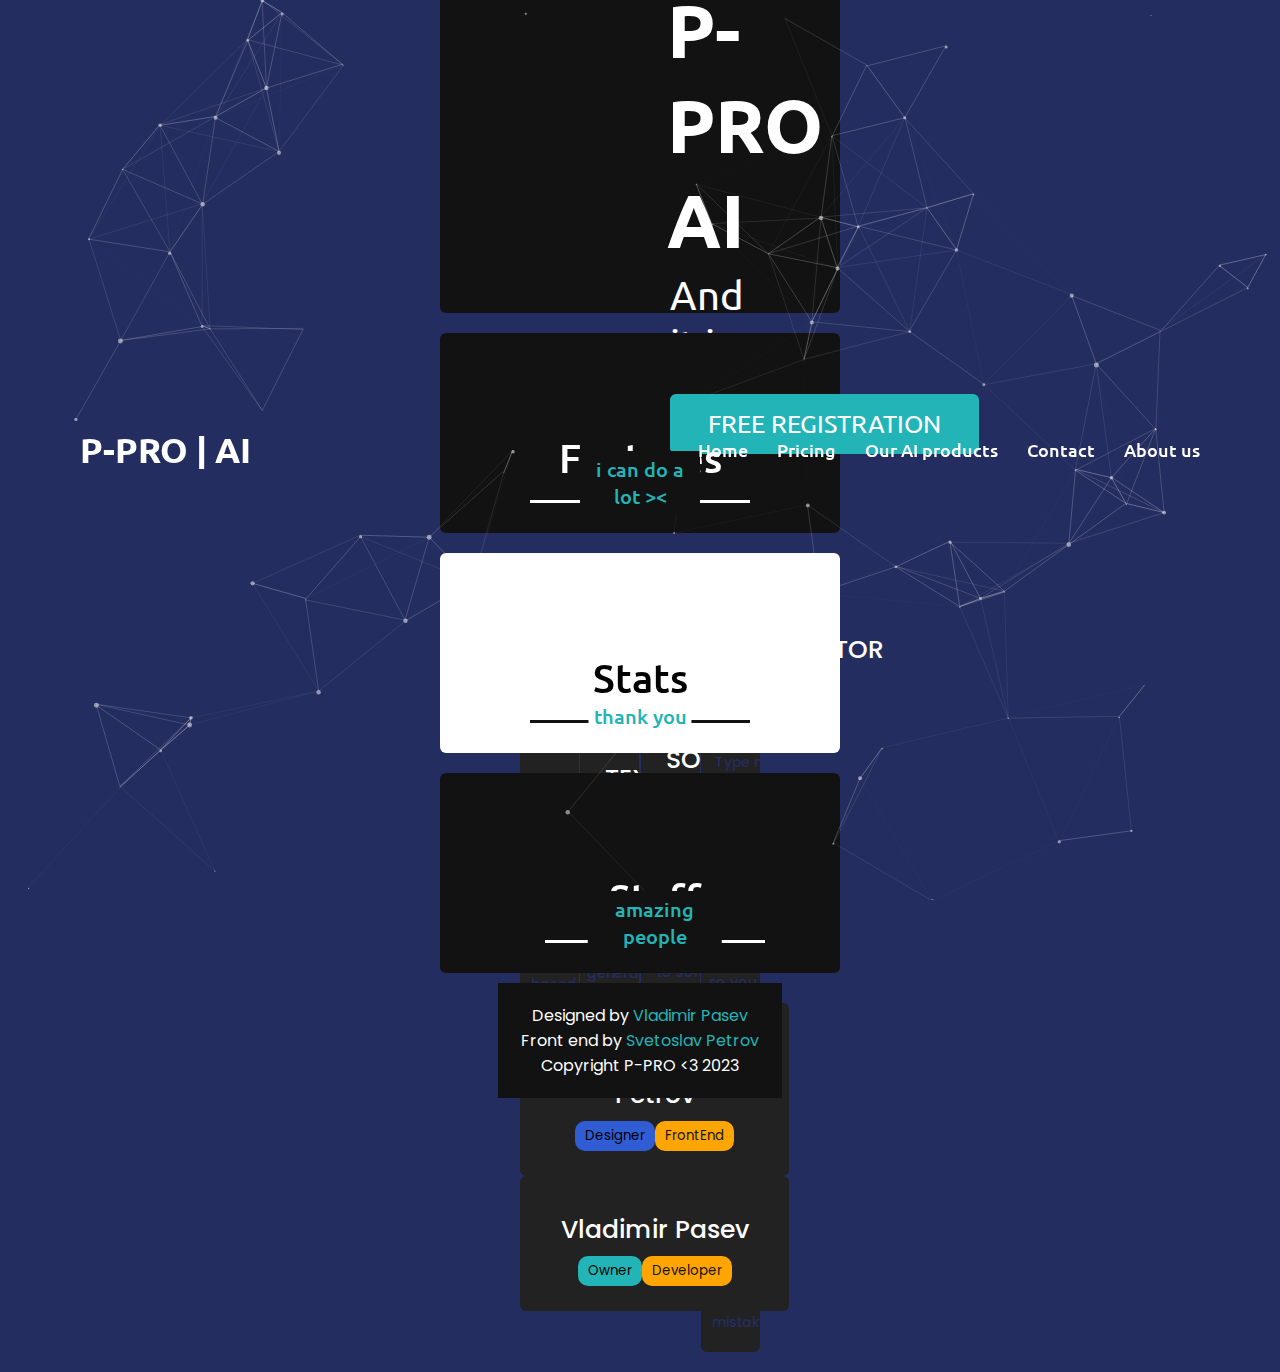
<file: index.html>
<!DOCTYPE html>

<html lang="en">
  <head>
    <meta charset="UTF-8" />

    <meta http-equiv="X-UA-Compatible" content="IE=edge" />

    <meta name="viewport" content="width=device-width, initial-scale=1.0" />

    <title>P-PRO | AI </title>

    <link rel="stylesheet" href="style.css" />

    <meta property="og:type" content="website" />

    <meta property="og:title" content="P-PRO | AI
      " />

    <meta
      property="og:description"
      content="AI solver for anything"
    />

    <!-- <meta property="og:image" content="https://media.discordapp.net/attachments/944947022539141140/947002440069312562/Warmaster_logo.png?size=1024"/> -->

    <meta name="theme-color" content="#22b4b7" />
  </head>

  <body>
    <div id="particles-js"></div>

    <div class="scroll-up-btn">
      <i class="fas fa-angle-up"></i>
    </div>

    <nav class="navbar">
      <div class="max-width">
        <div class="logo">
          <a href="index.html">P-PRO | AI<span></span></a>
        </div>

        <ul class="menu">
          <li><a href="index.html" class="menu-btn">Home</a></li>
          <li>
            <a href="pricing_not_logged.php" class="menu-btn" class="menu-btn">Pricing</a>
          </li>
          <li>
            <a href="#features" class="menu-btn" class="menu-btn">Our AI products</a>
          </li>

          <li><a href="contacts.html" class="menu-btn">Contact</a></li>

          <li><a href="about_us.html" class="menu-btn">About us</a></li>
        </ul>

        <div class="menu-btn">
          <i class="fas fa-bars"></i>
        </div>
      </div>
    </nav>

    <section class="home" id="home">
      <div class="max-width">
        <div class="home-content">
          <div class="text-1">Hello, this is</div>

          <div class="text-2">P-PRO AI </div>

          <div class="text-3">And it is <span class="typing"></span></div>

          <a class="this-is-pain" href="register.php">FREE REGISTRATION</a>
        </div>
      </div>
    </section>

    <section class="features" id="features">
      <div class="max-width">
        <h2 class="title">Features</h2>

        <div class="features-content">
          <div class="card">
            <div class="box">
              <i class="fas fa-cogs"></i>

              <div class="text">ALLIN CHAT</div>

              <p>
                Ask me everything you need and I will answer you! I am based on the GPT 4 language model and I am very powerful and helpful.
              </p>
            </div>
          </div>

          <div class="card">
            <div class="box">
              <i class="fas fa-code"></i>

              <div class="text">HUMAN TEXT GENERATOR</div>

              <p>I can generate you any text in the style of a human generated text. It won't be detectable by any AI detectors. Just give me the task and I will complete it!
                
              </p>
            </div>
          </div>

          <div class="card">
            <div class="box">
              <i class="fas fa-music"></i>

              <div class="text">MATH SOLVER (expect soon)</div>
              <p>
               Take a picture of the math problem, you want to solve and I will give you the answer and the steps you have to follow. I can even solve geometry problems.
              </p>
            </div>
          </div>

          <div class="card">
            <div class="box">
              <i class="fas fa-lock"></i>

              <div class="text">ALLIN TRANSLATOR (expect soon) </div>
              <p>
                Type me anything you want me to translate and I will translate it for you. I even have the option to listen, so you will be able to record speech and then translate it. I am AI based, I do not translate word by word. The translated output will be without any type of mistakes.
              </p>
            </div>
          </div>

          
        </div>
      </div>
    </section>

    <section class="stats" id="stats">
      <div class="max-width">
        <h2 class="title">
          Stats
        </h2>

        <div class="stats-content">
          <div class="card">
            <div class="box">
              <i class="fas fa-server"></i>

              <div class="text">Users</div>

              <p>395</p>
            </div>
          </div>

          <div class="card">
            <div class="box">
              <i class="fas fa-user"></i>

              <div class="text">Sended tasks</div>

              <p>92B</p>
            </div>
          </div>

          <div class="card">
            <div class="box">
              <i class="fas fa-user"></i>

              <div class="text">Token used</div>

              <p>890,370</p>
            </div>
          </div>
          
          </div>
        </div>
      </div>
    </section>

    <section class="contributors" id="contributors">
      <div class="max-width">
          <h2 class="title">
              Staff
          </h2>
          <div class="carousel owl-carousel">

              
            
              <div class="cardd">
                  <div class="boxx">
                      <div class="text">Svetoslav Petrov</div>
                      <p>
                          <button class="badges designer">Designer</button>
                          <button class="badges developer">FrontEnd</button>
                      </p>

                  </div>
              </div>
                        
            <div class="cardd">
                  <div class="boxx">
                      <div class="text">Vladimir Pasev</div>
                      <p>
                          <button class="badges owner">Owner</button>
                          <button class="badges developer">Developer</button>
                      </p>
                  </div>
            </div>


                  </div>
              </div>


              

          </div>
      </div>
  </section>


    
    <footer>
      

      <span
        >Designed by
        <a target="_blank">Vladimir Pasev</a
        ><br />
        <span
        >Front end by
        <a target="_blank">Svetoslav Petrov</a
        ><br />Copyright <span class="far fa-copyright"></span> P-PRO <3 2023</span
      >
    </footer>

    <script src="script.js"></script>


    <script>
      $(window).on("load", function() {
        $(".loader-wrapper").fadeOut("slow");
      });
    </script>

    <script src="./particles/particles.js"></script>
    <script src="./particles/app.js"></script>

  </body>
</html>
</file>
<file: style.css>
@import url('https://fonts.googleapis.com/css2?family=Poppins:wght@400;500;600;700&family=Ubuntu:wght@400;500;700&display=swap');

/* vote Mikuni and stop looking at the code kthxbai */

* {
  margin: 0;
  padding: 0;
  box-sizing: border-box;
  text-decoration: none;
}
*::selection {
  color: #22b4b7;
}
html {
  scroll-behavior: smooth;
}
.max-width {
  max-width: 1300px;
  padding: 0 80px;
  margin: auto;
}

::-webkit-scrollbar {
  width: 10px;
  background: #121212;
}
::-webkit-scrollbar-thumb {
  border-radius: 20px;
  background: #22b4b7;
  box-shadow: inset 2px 2px 2px rgba(255, 255, 255, 0.25), inset -2px -2px -2px rgba(0,0,0,0.25);
}

.navbar {
  position: fixed;
  width: 100%;
  padding: 30px 0;
  font-family: 'Ubuntu', sans-serif;
  transition: all 0.3s ease;
  z-index: 99999;
}
.navbar.sticky {
  padding: 15px 0;
  background: #22b4b7;
}
.navbar .max-width {
  display: flex;
  align-items: center;
  justify-content: space-between;
}
.navbar .logo a {
  color: #fff;
  font-size: 35px;
  font-weight: 600;
}
.navbar .logo a span {
  color: #22b4b7;
  transition: all 0.3s ease;
}
.navbar.sticky .logo a span {
  color: #fff;
}
.navbar .menu li {
  list-style: none;
  display: inline-block;
}
.navbar .menu li a {
  display: block;
  color: #fff;
  font-size: 18px;
  font-weight: 500;
  margin-left: 25px;
  transition: color 0.3s ease;
}
.navbar .menu li a:hover {
  color: #22b4b7;
}
.navbar.sticky .menu li a:hover {
  color: #fff;
}

.menu-btn {
  color: #fff;
  font-size: 23px;
  cursor: pointer;
  display: none;
}
.scroll-up-btn {
  position: fixed;
  height: 45px;
  width: 42px;
  background: #22b4b7;
  right: 30px;
  bottom: 10px;
  text-align: center;
  line-height: 45px;
  color: #fff;
  z-index: 9999;
  font-size: 30px;
  border-radius: 6px;
  cursor: pointer;
  opacity: 0;
  pointer-events: none;
  transition: all 0.3s ease;
}
.scroll-up-btn.show {
  bottom: 30px;
  opacity: 1;
  pointer-events: auto;
}

#particles-js {
  height: 100vh;
  width: 100%;
  position: absolute;
}
.home {
  display: flex;
  background: #121212 no-repeat center;
  background-size: cover;
  background-attachment: fixed;
  height: 100vh;
  color: #fff;
  min-height: 500px;
  font-family: 'Ubuntu', sans-serif;
}
.home .max-width {
  margin: auto 0 auto 150px;
}
.home .home-content .text-1 {
  font-size: 27px;
}
.home .home-content .text-2 {
  font-size: 75px;
  font-weight: 600;
  margin-left: -3px;
}
.home .home-content .text-3 {
  font-size: 40px;
  margin: 5px 0;
}
.home .home-content .text-3 span {
  color: #22b4b7;
  font-weight: 500;
}
.this-is-pain {
  position: absolute;
  display: inline-block;
  background: #22b4b7;
  color: #fff;
  font-size: 25px;
  padding: 12px 36px;
  margin-top: 20px;
  border-radius: 6px;
  border: 2px solid #22b4b7;
  transition: all 0.3s ease;
}
.this-is-pain:hover {
  background: none;
  color: #22b4b7;
}

section {
  padding: 100px 0;
}
section .title {
  position: relative;
  text-align: center;
  font-size: 40px;
  font-weight: 500;
  margin-bottom: 60px;
  padding-bottom: 20px;
  font-family: 'Ubuntu', sans-serif;
}
section .title::before {
  content: "";
  position: absolute;
  bottom: 0px;
  left: 50%;
  width: 220px;
  height: 3px;
  background: #121212;
  transform: translateX(-50%);
}
section .title::after {
  position: absolute;
  bottom: -12px;
  left: 50%;
  font-size: 20px;
  color: #22b4b7;
  padding: 5px;
  background: #fff;
  transform: translateX(-50%);
}

.features, .contributors {
  color: #fff;
  background: #121212;
  font-family: 'Poppins', sans-serif;
}
.features .title::before,
.contributors .title::before {
  background: #fff;
}
.features .title::after,
.contributors .title::after {
  background: #121212;
  content: "i can do a lot ><"
}
.features .features-content, 
.stats .stats-content {
  display: flex;
  flex-wrap: wrap;
  align-items: center;
  justify-content: space-between;
}
.card {
  width: calc(33% - 20px);
  background: #222;
  text-align: center;
  border-radius: 6px;
  padding: 20px 25px;
  cursor: pointer;
  transition: all 0.3s ease;
  margin-bottom: 20px;
}
.card:hover {
  background: #22b4b7;
}
.card:hover i {
  color: #fff;
}
.card .box {
  transition: all 0.3s ease;
}
.card:hover .box {
  transform: scale(1.05);
}
.card i {
  font-size: 50px;
  color: #22b4b7;
  transition: color 0.3s ease;
}
.card .text {
  font-size: 25px;
  font-weight: 500;
  margin: 10px 0 7px 0;
  color: #fff;
}

.stats {
  font-family: 'Poppins', sans-serif;
  background: #fff;
}
.stats .title::after {
  content: "thank you ";
}
.stats p {
  color: #fff;
  font-size: 18px;
}




.contributors .title::after {
  content: "amazing people";
}
.contributors .carousel .cardd {
  background: #222;
  border-radius: 6px;
  padding: 25px 35px;
  transition: all 0.3s ease;
}
.contributors .carousel .cardd:hover {
  background: #22b4b7;
}
.contributors .carousel .cardd .boxx {
  display: flex;
  flex-direction: column;
  align-items: center;
  justify-content: center;
  text-align: center;
  transition: all 0.3s ease;
}
.contributors .carousel .cardd:hover .boxx {
  transform: scale(1.05);
}
.contributors .carousel .cardd .text {
  font-size: 25px;
  font-weight: 500;
  margin: 10px 0 7px 0;
}
.contributors .carousel .cardd img {
  height: 150px;
  width: 150px;
  object-fit: cover;
  border-radius: 50%;
  border: 5px solid #22b4b7;
  transition: all 0.3s ease;
}
.contributors .carousel .cardd:hover img {
  border-color: #fff;
}
.badges {
  padding: 5px 10px;
  border: none;
  border-radius: 10px;
  font-family: 'Poppins', sans-serif;
}
.badges.owner {
  background: #22b4b7;
}
.badges.developer {
  background: orange;
  color: #121212;
  border: none;
}
.badges.supporter {
  background: #ff1476;
  color: #121212;
}
.badges.designer {
  background: #315dd4;
}
.badges.helper {
  background: #7289DA;
  color: #222;
}

.owl-dots {
  text-align: center;
  margin-top: 20px;
}
.owl-dot {
  height: 13px;
  width: 13px;
  margin: 0 5px;
  outline: none!important;
  border-radius: 50%;
  border: 2px solid #22b4b7!important;
  transition: all 0.3s ease;
}
.owl-dot.active {
  width: 35px;
  border-radius: 14px;
}
.owl-dot.active,
.owl-dot:hover {
  background: #22b4b7!important;
}

footer {
  font-family: 'Poppins', sans-serif;
  background: #121212;
  padding: 20px 23px;
  color: #fff;
  text-align: center;
}
footer span a {
  color: #22b4b7;
  text-decoration: none;
}
footer span a:hover {
  text-decoration: underline;
}



/* haha responsiveness kill me pain halp me pls kthxbai */

@media (max-width: 1100px) {
  .home .max-width {
    margin-left: 0px;
  }
}

@media (max-width: 1000px) {
  .max-width {
    padding: 0 50px;
  }
}


@media (max-width: 950px) {
  .menu-btn {
    display: block;
    z-index: 999;
  }
  .menu-btn i.active:before {
    content: "\f00d";
  }
  .navbar .menu {
    position: fixed;
    height: 100vh;
    width: 100%;
    left: -100%;
    top: 0;
    background: #121212;
    text-align: center;
    padding-top: 80px;
    transition: all 0.3s ease;
  }
  .navbar .menu.active {
    left: 0;
  }
  .navbar .menu li {
    display: block;
  }
  .navbar .menu li a {
    display: block;
    display: inline-block;
    margin: 20px 0;
    font-size: 25px;
  }
  .home .home-content .text-2 {
    font-size: 70px;
  }
  .home .home-content .text-3 {
    font-size: 35px;
  }
  .home .home-content a {
    font-size: 23px;
    padding: 10px 30px;
  }

  .card {
    width: calc(50% - 10px);
    margin-bottom: 20px;
  }
}

@media (max-width: 690px) {
  .max-width {
    padding: 0 25px;
  }
  .home .home-content .text-2 {
    font-size: 60px;
  }
  .home .home-content .text-3 {
    font-size: 32px;
  }
  .home .home-content a {
    font-size: 20px;
    padding: 9px 25px;
  }
  .card {
    width: 100%;
  }
}

@media (max-width: 500px) {
  .home .home-content .text-2 {
    font-size: 50px;
  }
  .home .home-content .text-3 {
    font-size: 27px;
  }
}



.loader-wrapper {
  width: 100%;
  height: 100%;
  top: 0;
  left: 0;
  background-color: #222;
  display:flex;
  justify-content: center;
  align-items: center;
  flex-direction: column;
  position: fixed;
}




.longfazers {
  position: absolute;
  width: 100%;
  height: 100%;
}
.longfazers span {
  position: absolute;
  height: 4px;
  width: 20%;
  background: #22b4b7;
}
.longfazers span:nth-child(1) {
  top: 20%;
  animation: lf 0.6s linear infinite;
  animation-delay: -5s;
}
.longfazers span:nth-child(2) {
  top: 40%;
  animation: lf2 0.8s linear infinite;
  animation-delay: -1s;
}
.longfazers span:nth-child(3) {
  top: 60%;
  animation: lf3 0.6s linear infinite;
}
.longfazers span:nth-child(4) {
  top: 80%;
  animation: lf4 0.5s linear infinite;
  animation-delay: -3s;
}
@keyframes lf {
  0% {
    left: -200%;
 }
  100% {
    left: 200%;
    opacity: 0;
 }
}
@keyframes lf2 {
  0% {
    left: -200%;
 }
  100% {
    left: 200%;
    opacity: 0;
 }
}
@keyframes lf3 {
  0% {
    left: -200%;
 }
  100% {
    left: 100%;
    opacity: 0;
 }
}
@keyframes lf4 {
  0% {
    left: -200%;
 }
  100% {
    left: 100%;
    opacity: 0;
 }
}

body {
  display: flex;
  flex-direction: column;
  justify-content: center;
  align-items: center;
  background: #242d60;
  font-family: -apple-system, BlinkMacSystemFont, 'Segoe UI', 'Roboto',
    'Helvetica Neue', 'Ubuntu', sans-serif;
  height: 100vh;
  margin: 0;
  -webkit-font-smoothing: antialiased;
  -moz-osx-font-smoothing: grayscale;
}
section {
  background: #ffffff;
  display: flex;
  flex-direction: column;
  width: 400px;
  height: 112px;
  border-radius: 6px;
  justify-content: space-between;
  margin: 10px;
}
.product {
  display: flex;
}
.description {
  display: flex;
  flex-direction: column;
  justify-content: center;
}
p {
  font-style: normal;
  font-weight: 500;
  font-size: 14px;
  line-height: 20px;
  letter-spacing: -0.154px;
  color: #242d60;
  height: 100%;
  width: 100%;
  padding: 0 20px;
  display: flex;
  align-items: center;
  justify-content: center;
  box-sizing: border-box;
}
svg {
  border-radius: 6px;
  margin: 10px;
  width: 54px;
  height: 57px;
}
h3,
h5 {
  font-style: normal;
  font-weight: 500;
  font-size: 14px;
  line-height: 20px;
  letter-spacing: -0.154px;
  color: #242d60;
  margin: 0;
}
h5 {
  opacity: 0.5;
}
a {
  text-decoration: none;
  color: white;
}
#checkout-and-portal-button {
  height: 36px;
  background: #556cd6;
  color: white;
  width: 100%;
  font-size: 14px;
  border: 0;
  font-weight: 500;
  cursor: pointer;
  letter-spacing: 0.6;
  border-radius: 0 0 6px 6px;
  transition: all 0.2s ease;
  box-shadow: 0px 4px 5.5px 0px rgba(0, 0, 0, 0.07);
}
#checkout-and-portal-button:hover {
  opacity: 0.8;
}
</file>
